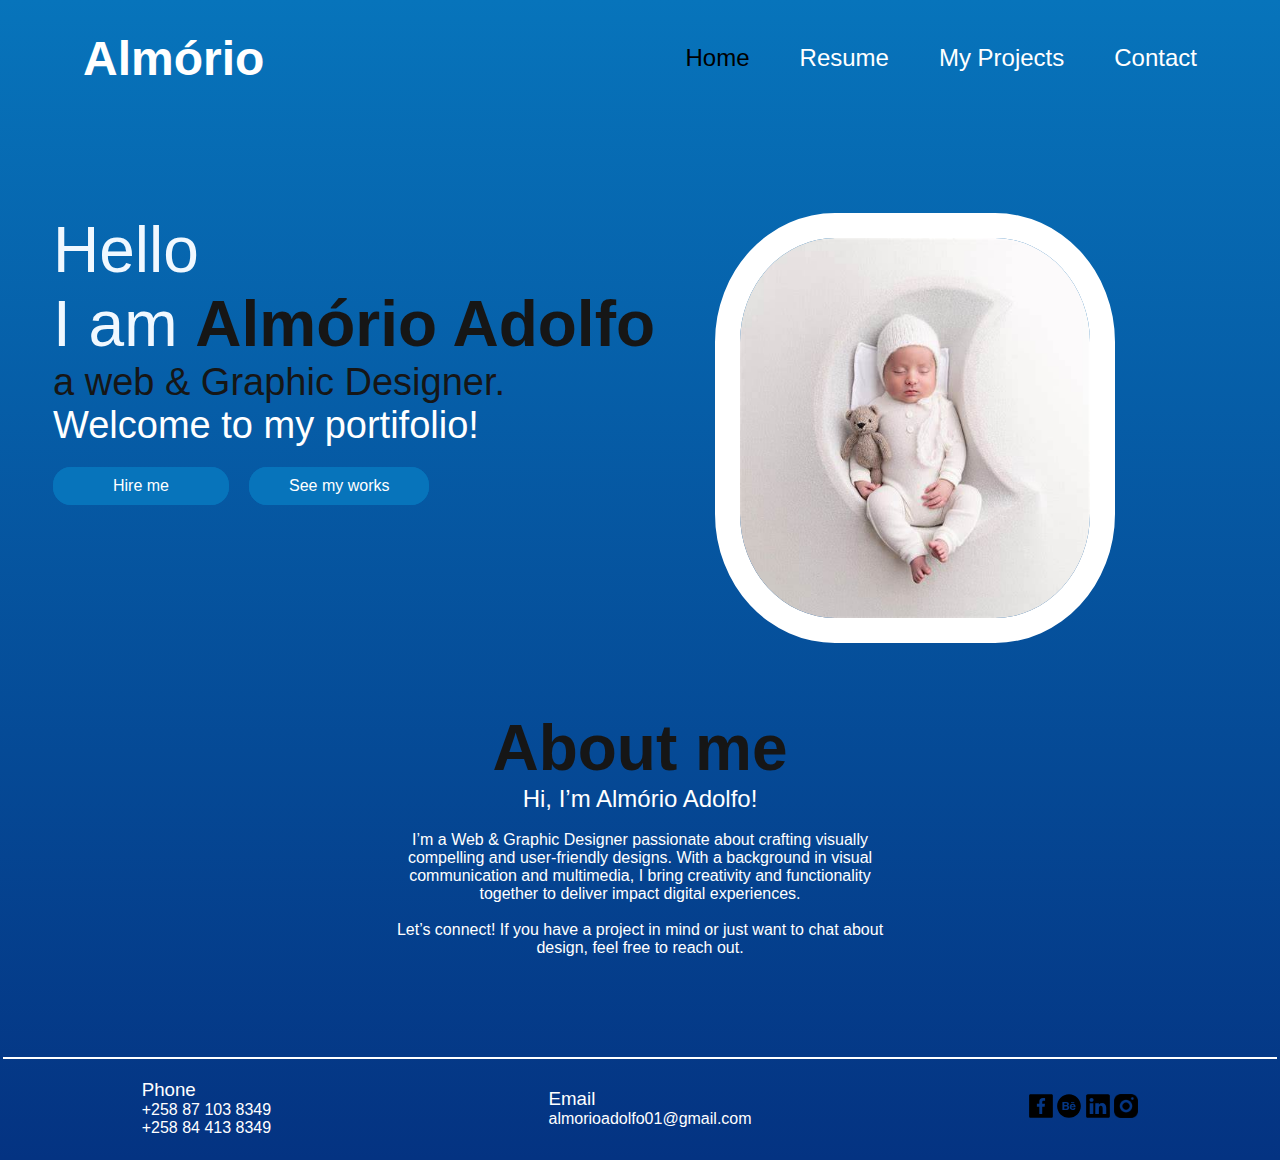
<file: Index.html>
<!DOCTYPE html>
<html lang="en">

<head>
  <meta charset="UTF-8">
  <meta name="viewport" content="width=device-width, initial-scale=1.0">
  <title>Index | Almório Adolfo</title>
  <link rel="stylesheet" href="assets/css/Index.css">

</head>

<body>
  <header>
    <section>
      <h1>Almório</h1>
    </section>
    <nav class="nav">
      <a href="Index.html" id="color1">Home</a>
      <a href="resume.html">Resume</a>
      <a href="myprojects.html">My Projects</a>
      <a href="contacts.html">Contact</a>
    </nav>
  </header>
  <main>

    <div>
      <img src="assets/img/OIP.jpg" alt=" Imagem Principal" height="600px">
    </div>

    <section>
      <h1 class="hello">Hello</h1>
      <article class="article">
        <h1 class="name"><strong><span>I am</span> <span> Almório Adolfo </span></strong></h1>
        <p id="p1">a web & Graphic Designer.</p>
        <p id="p2">Welcome to my portifolio!</p>
      </article>
    </section>
    <section>
      <nav class="Navi">
        <a href="contacts.html">Hire me</a>
        <a href="myprojects.html">See my works</a>

      </nav>
    </section>
    <br><br>
    <section class="About">

      <article id="Aboutme">
        <h1>About me</h1>
      </article>
      <h2>Hi, I’m Almório Adolfo!</h2> <br>
      <article>
        <p>I’m a Web & Graphic Designer passionate about crafting visually compelling and user-friendly designs.
          With a background in visual communication and multimedia, I bring creativity and functionality together
          to deliver impact digital experiences.
          <br><br>

          Let’s connect! If you have a project in mind or just want to chat about design, feel free to reach out.</p>
      </article>

    </section>

  </main>
  <footer class="footer">
    <div>
      <h3><strong>Phone</strong></h3>
      <p>+258 87 103 8349</p>
      <p>+258 84 413 8349</p>
    </div>
    <div>
      <h3>Email</h3>
      <p>almorioadolfo01@gmail.com</p>
    </div>

    <div class="icon">
      <a href="https://www.facebook.com/" target="_blank">
        <img src="assets/img/facebook-5213.svg" width="24px" height="24px" title="facebook" alt="facebook-logo"></a>
      <a href="https://www.behance.net/" target="_blank"><img src="./assets/img/behance-2161.svg" width="24px"
          height="24px" title=" behance" alt="behance logo"></a>
      <a href="https://www.linkedin.com/" target="_blank"><img src="./assets/img/black-linkedin-logo-15915.svg"
          width="24px" height="24px" title="Linhedin" alt="linkedin Logo"></a>
      <a href="https://instagram.com/" target="_blank"><img src="./assets/img/instagram-logo-3286.png" width="24px"
          height="24px" title="instagram" alt="instagram logo"></a>
    </div>

  </footer>
</body>

</html>
</file>
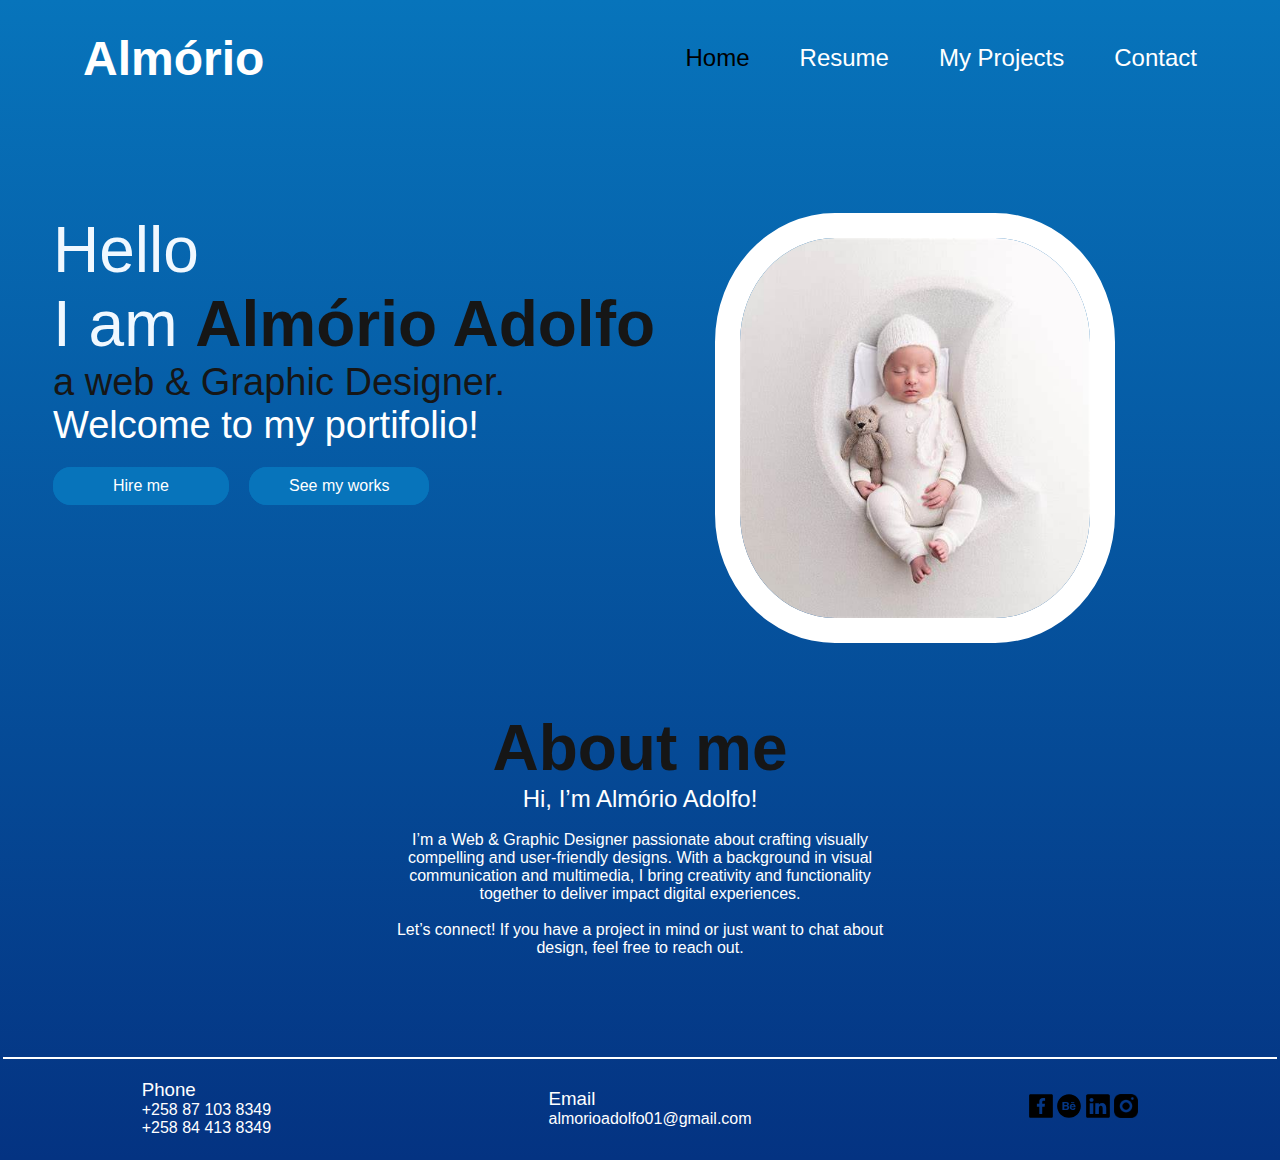
<file: index.html>
<!DOCTYPE html>
<html lang="en">

<head>
  <meta charset="UTF-8">
  <meta name="viewport" content="width=device-width, initial-scale=1.0">
  <title>index | Almório Adolfo</title>
  <link rel="stylesheet" href="assets/css/Index.css">

</head>

<body>
  <header>
    <section>
      <h1>Almório</h1>
    </section>
    <nav class="nav">
      <a href="index.html" id="color1">Home</a>
      <a href="resume.html">Resume</a>
      <a href="myprojects.html">My Projects</a>
      <a href="contacts.html">Contact</a>
    </nav>
  </header>
  <main>

    <div>
      <img src="assets/img/OIP.jpg" alt=" Imagem Principal" height="600px">
    </div>

    <section>
      <h1 class="hello">Hello</h1>
      <article class="article">
        <h1 class="name"><strong><span>I am</span> <span> Almório Adolfo </span></strong></h1>
        <p id="p1">a web & Graphic Designer.</p>
        <p id="p2">Welcome to my portifolio!</p>
      </article>
    </section>
    <section>
      <nav class="Navi">
        <a href="contacts.html">Hire me</a>
        <a href="myprojects.html">See my works</a>

      </nav>
    </section>
    <br><br>
    <section class="About">

      <article id="Aboutme">
        <h1>About me</h1>
      </article>
      <h2>Hi, I’m Almório Adolfo!</h2> <br>
      <article>
        <p>I’m a Web & Graphic Designer passionate about crafting visually compelling and user-friendly designs.
          With a background in visual communication and multimedia, I bring creativity and functionality together
          to deliver impact digital experiences.
          <br><br>

          Let’s connect! If you have a project in mind or just want to chat about design, feel free to reach out.</p>
      </article>

    </section>

  </main>
  <footer class="footer">
    <div>
      <h3><strong>Phone</strong></h3>
      <p>+258 87 103 8349</p>
      <p>+258 84 413 8349</p>
    </div>
    <div>
      <h3>Email</h3>
      <p>almorioadolfo01@gmail.com</p>
    </div>

    <div class="icon">
      <a href="https://www.facebook.com/" target="_blank">
        <img src="assets/img/facebook-5213.svg" width="24px" height="24px" title="facebook" alt="facebook-logo"></a>
      <a href="https://www.behance.net/" target="_blank"><img src="./assets/img/behance-2161.svg" width="24px"
          height="24px" title=" behance" alt="behance logo"></a>
      <a href="https://www.linkedin.com/" target="_blank"><img src="./assets/img/black-linkedin-logo-15915.svg"
          width="24px" height="24px" title="Linhedin" alt="linkedin Logo"></a>
      <a href="https://instagram.com/" target="_blank"><img src="./assets/img/instagram-logo-3286.png" width="24px"
          height="24px" title="instagram" alt="instagram logo"></a>
    </div>

  </footer>
</body>

</html>
</file>
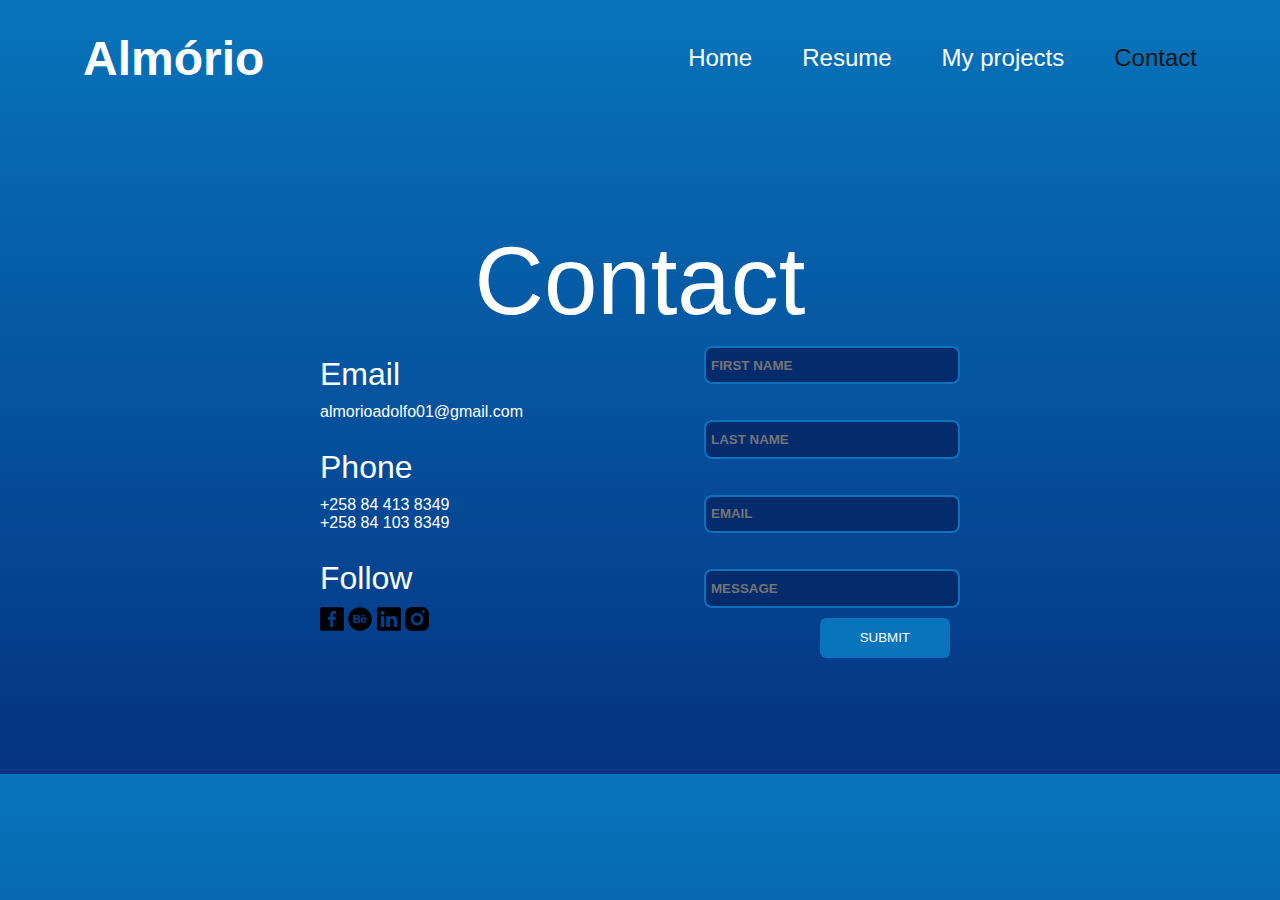
<file: contacts.html>
<!DOCTYPE html>
<html lang="en">

<head>
  <meta charset="UTF-8">
  <meta name="viewport" content="width=device-width, initial-scale=1.0">
  <title>contact | Almório Adolfo </title>
  <link rel="stylesheet" href="assets/css/contacts.css">

</head>

<body>
  <header>
    <section>
      <h1>Almório</h1>
    </section>
    <nav class="nav">
      <a href="Index.html">Home</a>
      <a href="resume.html">Resume</a>
      <a href="myprojects.html">My projects</a>
      <a href="contacts.html" class="color1">Contact</a>
    </nav>
  </header>

  <main>
    <article class="contact">
      <h1>Contact</h1>
    </article>
    <section class="base">

      <section class="gmail">

        <h1>Email</h1>
        <p>almorioadolfo01@gmail.com</p>
        <br>
        <h1>Phone</h1>
        <p>+258 84 413 8349</p>
        <p>+258 84 103 8349</p>
        <br>
        <h1>Follow</h1>
        <div>
          <div>
            <a href="https://www.facebook.com/" target="_blank">
              <img src="assets/img/facebook-5213.svg" width="24px" height="24px" title="facebook"
                alt="facebook-logo"></a>
            <a href="https://www.behance.net/" target="_blank"><img src="./assets/img/behance-2161.svg" width="24px"
                height="24px" title=" behance" alt="behance logo"></a>
            <a href="https://www.linkedin.com/" target="_blank"><img src="./assets/img/black-linkedin-logo-15915.svg"
                width="24px" height="24px" title="Linhedin" alt="linkedin Logo"></a>
            <a href="https://instagram.com/" target="_blank"><img src="./assets/img/instagram-logo-3286.png"
                width="24px" height="24px" title="instagram" alt="instagram logo"></a>
          </div>

        </div>
      </section>
      <section class="form1">

        <form>
          <section>
            <label for=" first name"> </label>
            <input type="text" required placeholder="FIRST NAME" class="Name">
          </section>
          <br>
          <br>
          <section>
            <label for="last name"></label> <input type="text" required placeholder="LAST NAME" class="Name">
          </section>
          <br>
          <br>
          <section>
            <label for="Email"></label>
            <input type="text" required placeholder="EMAIL" class="Name">

          </section>
          <br>
          <br>
          <section>
            <label for="Message"></label>
            <input type="text" required placeholder="MESSAGE" class="Name">
          </section>

          <section class="bttr">
            <button type="submit" class="Btt">SUBMIT</button>
          </section>

        </form>

      </section>
    </section>


  </main>


  </footer>
</body>

</html>
</file>
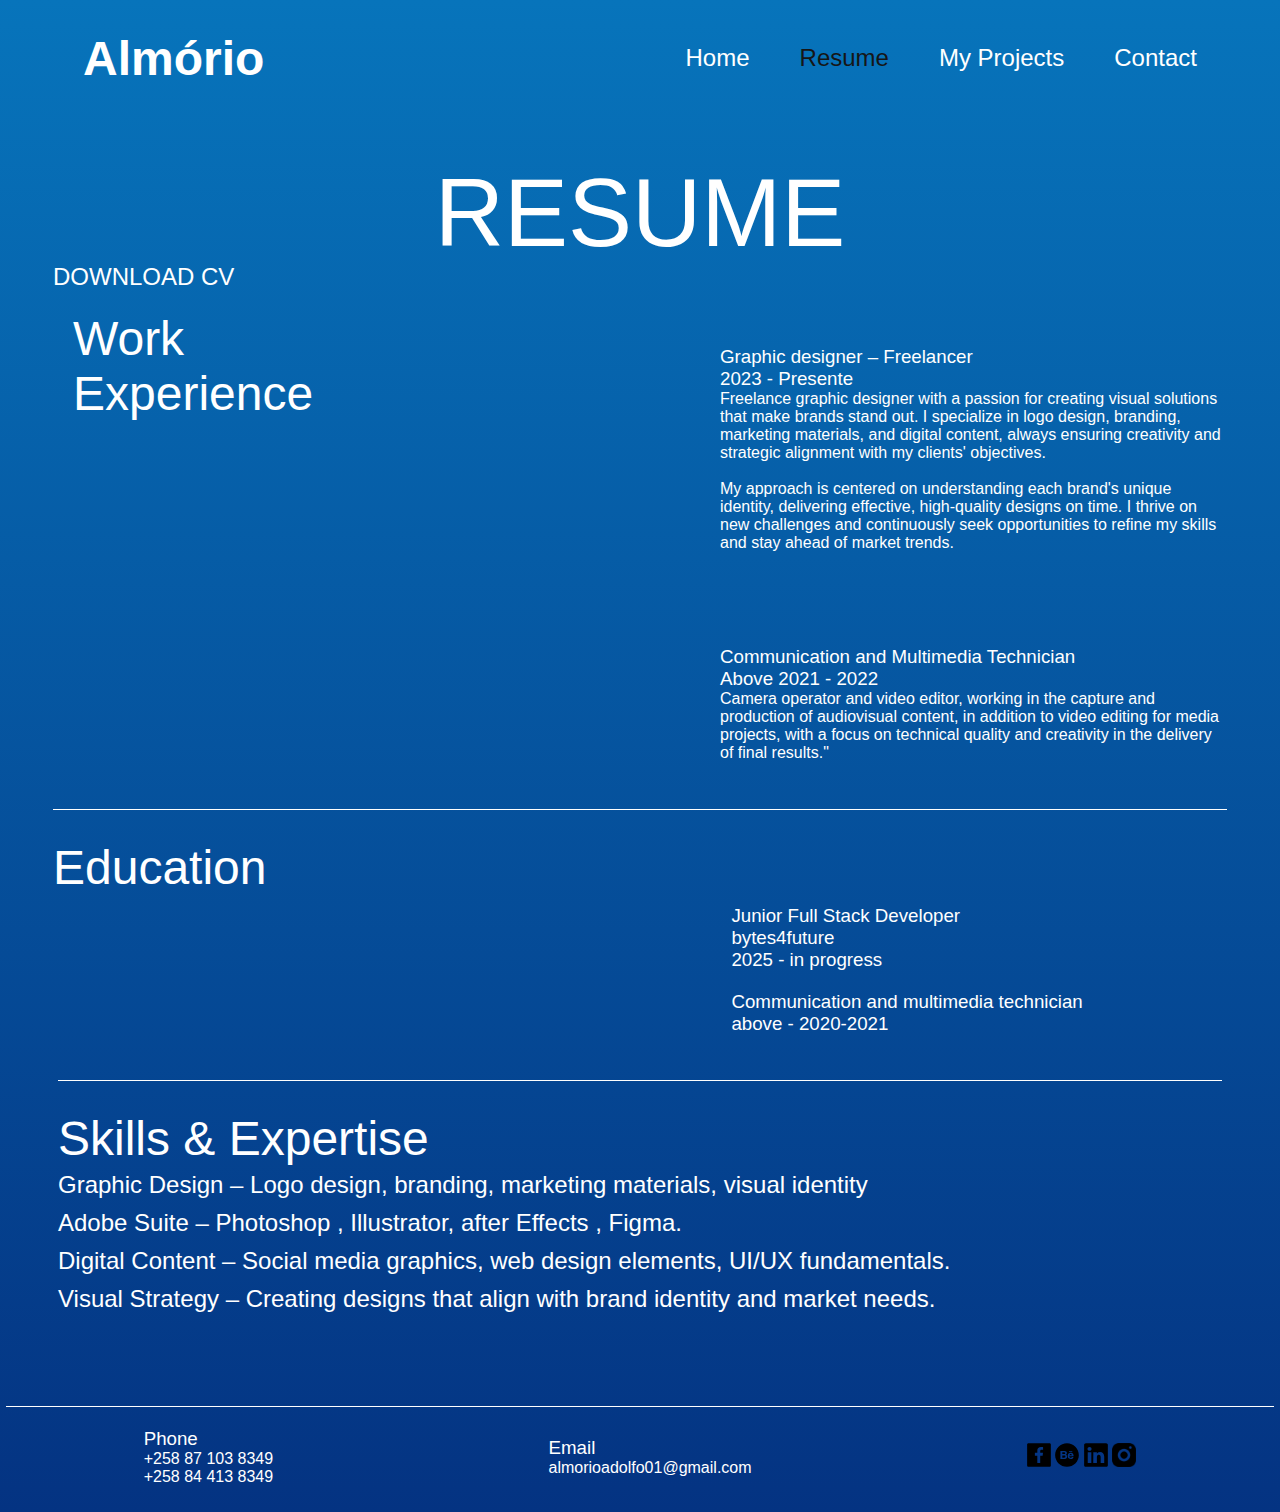
<file: resume.html>
<!DOCTYPE html>
<html lang="en">

<head>
  <meta charset="UTF-8">
  <meta name="viewport" content="width=device-width, initial-scale=1.0">
  <title>resume | Almório Adolfo</title>
  <link rel="stylesheet" href="assets/css/resume.css">

</head>

<body>
  <header>
    <section>
      <h1>Almório</h1>
    </section>
    <nav>
      <a href="Index.html">Home</a>
      <a href="resume.html" class="color1">Resume</a>
      <a href="myprojects.html">My Projects</a>
      <a href="contacts.html">Contact</a>
    </nav>
  </header>
  <main>
    <section>
      <article class="h29">
        <h1>RESUME</h1>
      </article>
      <section>
        <nav class="nav">
          <a href="link">DOWNLOAD CV</a>
        </nav>
      </section>
      <article class="work">
        <H2>Work <br> Experience</H2>
      </article>
      <article class="article">
        <article>
          <h3>Graphic designer – Freelancer
            <br>


            2023 - Presente</h3>
        </article>
        <p>Freelance graphic designer with a passion for creating visual solutions that make brands stand out. I
          specialize in logo design, branding, marketing materials, and digital content, always ensuring creativity and
          strategic alignment with my clients' objectives.
          <br><br>

          My approach is centered on understanding each brand's unique identity, delivering effective, high-quality
          designs on time. I thrive on new challenges and continuously seek opportunities to refine my skills and stay
          ahead of market trends.</p>
      </article>


    </section>
    <section>
      <article class="above">
        <h3>Communication and Multimedia Technician
          <br>
          Above
          2021 - 2022</h3>

        <p>Camera operator and video editor, working in
          the capture and production of audiovisual content,
          in addition to video editing for media projects,
          with a focus on technical quality and creativity
          in the delivery of final results."</p>
      </article>
    </section>
    <br>

    <section class="Education">
      <article>
        <h1>Education</h1>
      </article>
      <article>
        <h3>
          Junior Full Stack Developer<br>
          bytes4future<br>
          2025 - in progress </h3>
        <h3>Communication and multimedia technician <br> above - 2020-2021</h3>
      </article>
    </section>
    <section class="skills">
      <h1>Skills & Expertise</h1>
      <div>
        <p><strong>Graphic Design </strong> – Logo design, branding, marketing materials, visual identity</p>
        <p><strong>Adobe Suite</strong> – Photoshop , Illustrator, after Effects , Figma.</p>
        <p><strong>Digital Content</strong> – Social media graphics, web design elements, UI/UX fundamentals.</p>
        <p><strong>Visual Strategy</strong> – Creating designs that align with brand identity and market needs.</p>

      </div>
    </section>
  </main>
  <footer class="footer">
    <div>
      <h3>Phone</h3>
      <p>+258 87 103 8349</p>
      <p>+258 84 413 8349</p>
    </div>
    <div>
      <h3>Email</h3>
      <p>almorioadolfo01@gmail.com</p>
    </div>

    <div class="icon">
      <a href="https://www.facebook.com/" target="_blank">
        <img src="assets/img/facebook-5213.svg" width="24px" height="24px" title="facebook" alt="facebook-logo"></a>
      <a href="https://www.behance.net/" target="_blank"><img src="./assets/img/behance-2161.svg" width="24px"
          height="24px" title=" behance" alt="behance logo"></a>
      <a href="https://www.linkedin.com/" target="_blank"><img src="./assets/img/black-linkedin-logo-15915.svg"
          width="24px" height="24px" title="Linhedin" alt="linkedin Logo"></a>
      <a href="https://instagram.com/" target="_blank"><img src="./assets/img/instagram-logo-3286.png" width="24px"
          height="24px" title="instagram" alt="instagram logo"></a>
    </div>


  </footer>

</body>

</html>
</file>
<file: assets/css/resume.css>
/* Importa variaveis CSS de um arquivo externo*/

@import url(variaveis.css);
* {
  margin: 0;
  padding: 0;
  box-sizing: border-box;
  text-decoration: none;
  font-weight: var(--font-weight);
  font-family: var(--font-family);
  font-style: var(--font-style);
  color: var(--color-text);
}

/* Estrotura principal*/

body {
  display: flex;
  flex-wrap: wrap;
  margin: 3px;
  flex: 1 1 100%;
  background: var(--Bg-color)
}
header {
  display: flex;
  flex: 1 1 100%;
  height: 110px;
  padding: 0px 80px;
  justify-content: space-between;
  align-items: center;
 
}
/*Titulo principal no header */
header > section > h1 {
  font-size: 3rem;
  font-weight: bold;
  font-family: sans-serif;
  color: #ffffff;
  
}

/*Estelização na barra de  navegação*/

nav {
  display: flex;
  gap: 50px;
  font-size: 24px;
  
}

/*Efeito hover nos links de navegação*/

header nav a {
  display: inline-block;
  position: relative;
  font-weight: 200;


}
.nav a::before,
.nav a::after{
   content: "";
   position: absolute;
   width: 0%;
   height: 100%;
   left: 0;
   z-index: -1;

}
.nav a::before{
   bottom: 1;
   border-bottom: 3px solid #161616;
   border-radius: 2px;
   transition: .2s linear;

}
.nav a::after{
    top: 0;
    background: none;
    transition: .2s linear;


}
/* Efeito sublinhado animado */
.nav a:hover::before,
.nav a:hover::after{
   width: 100%;
}
.color1{
    color: #161616;
 }
main{
    display: flex;
    flex: 1 1 100%;
    padding: 50px 50px ;
    flex-direction: column;

}

.h29{
    justify-content: center;
    display: flex;
    align-items: center;
    padding: 5px;
    height: 100px;
    font-size: 48px;
    color: white;
  
}
.work h2{
    color: #fff;
    font-size: 48px;
    font-weight: 200;
}



nav {
    display: flex;
    gap: 50px;
    font-size: 24px;
    
  }
  nav a {
   display: flex;
   justify-content: end;
  }
  .nav a::before,
  .nav a::after{
     content: "";
     position: absolute;
     width: 0%;
     height: 100%;
     left: 0;
     z-index: -1;
  
  }
  .nav a::before{
     bottom: 1;
     border-bottom: 3px solid #161616;
     border-radius: 2px;
     transition: .2s linear;
  
  }
  .nav a::after{
      top: 0;
      background: none;
      transition: .2s linear;
  
  
  }
  
  /* enfeito ao passar o mause*/

  .nav a:hover::before,
  .nav a:hover::after{
     width: 100%;
  }

    

main > section h2{
    padding: 20px;
    width: 40vw;
    font-size: 48px;
    
} /* Artigos */ 
.article {
    display: flex;
    height: 200px;
    width: 40vw;
    float: right;
    position: relative;
    top: -100px;
    padding: 5px;
    flex-direction: column;
    color: white;
   
}

.above {
   
    display: flex;
    height: 150px;
    width: 40vw;
    padding: 5px;
    float: right;
    flex-direction: column;
    color: white;
}



.Education article h1  {
    padding: 30px 0  0  0 ;
    display: flex;
    align-items: center;
    position: relative;
    font-size: 48px;
    font-weight: 200;
    border-top: 1px  solid white;
      
}
.Education article h3 {
    display: flex;
    padding: 10px 0px;
    width: 40vw;
    position: relative;
    left: 53vw;
}

.skills {
    padding: 30px 0;
    align-items: center;
    position: relative;
    margin: 5px;
    
      
}
.skills h1{
    padding: 30px 0  0  0 ;
    display: flex;
    align-items: center;
    position: relative;
    font-size: 48px;
    font-weight: 200;
    border-top: 1px  solid white;
}
.skills div p {
    padding: 5px 0;
    font-size: 24px;
}
footer{
    margin: 3px;
    display: flex;
    flex: 1 1 100%;
    flex-direction: row;
    align-items: center ;
    height: 100px;
    justify-content: space-around;
    color: white;
    border-top: 1px  solid white;
}
</file>
<file: assets/css/Index.css>
/* Importa variaveis CSS de um arquivo externo*/


@import url(variaveis.css);

/* Reset básico para remover margens,paddingf padrão e difinir boxel-model*/

* {
  margin: 0;
  padding: 0;
  box-sizing: border-box;
  text-decoration: none;
  font-weight: var(--font-weight);
  font-family: var(--font-family);
  font-style: var(--font-style);
  color: var(--color-text);
}
/* Estrotura principal*/
body {
  display: flex;
  flex-wrap: wrap;
  margin: 3px;
  flex: 1 1 100%; /* Ocupa 100% do espaço disponivel*/
  background: var(--Bg-color)

}
 /* header/navegação*/
header {
  display: flex;
  flex: 1 1 100%;
  height: 110px;
  padding: 0px 80px;
  justify-content: space-between;
  align-items: center;
 
}
/*Titulo principal no header */

header > section > h1 {
  font-size: 3rem;
  font-weight: bold;
  font-family: var(--font-family);
  color: var(--color-text);
  
}

/*Estelização na barra de  navegação*/

nav {
  display: flex;
  gap: 50px;
  font-size: 24px;
  
}
/*Efeito hover nos links de navegação*/
header nav a {
  display: inline-block;
  position: relative;
}
/* Efeito sublinhado animado*/
.nav a::before,
.nav a::after{
   content: "";
   position: absolute;
   width: 0%;
   height: 100%;
   left: 0;
   z-index: -1;

}
.nav a::before{
   bottom: 1;
   border-bottom: 3px solid #161616;
   border-radius: 2px;
   transition: .2s linear;

}
.nav a::after{
    top: 0;
    background: none;
    transition: .2s linear;


}
.nav a:hover::before,
.nav a:hover::after{
   width: 100%;
}

#color1 {
  color: #000000;
}


/*Conteudo principal (main) */


main {
  display: flex;
  flex: 1 1 100%;
  padding: 100px 50px;
  flex-direction: column;
}
/*Estilo de imagens de perfil*/

main img {
  border-radius: 30%;
  border: 25px solid rgb(255, 255, 255);
  width: 400px;
  height: 430px;
  margin-right: 15px;
  position: absolute;
  right: 150px;
}

/*titulos e textos principais*/

main > section h1:first-child {
  font-size: 64px;
  color: aliceblue;
  font-weight: 200;
}

/*cores especificas para spans*/

main span:first-child {
  color: aliceblue;
}

main span:last-child {
  color: var(--color-text2);
  font-family: var(--font-family);
  font-weight: bold;
}
.article {
  font-size: 38px;
}

#p1 {
  color: var(--color-text2);
}

/*botõos de  Navegação */


main nav{
  display: flex;
  gap: 50px;
  margin: 20px 0;
  font-size: 16px;
 
}
/*estilo do primeiro botão (efeito fr brilho) */
.Navi a:first-child {
  padding: 10px 60px;
  border: none;
  outline: none;
  background-color: #0774bb;
  cursor: pointer;
  position: relative;
  z-index: 0;
  border-radius: var(--border-radius);
}


/* Efeitos hover / active complexos //*/

.Navi a:first-child::after {
  content: "";
  z-index: -1;
  position: absolute;
  width: 100%;
  height: 100%;
  background-color: #0774bb;
  left: 0;
  top: 0;
  border-radius: var(--border-radius);
}

.Navi a:first-child::before {
  content: "";
  background: #d8d8d8;
  position: absolute;
  top: -2px;
  left: -2px;
  background-size: 600%;
  z-index: -1;
  width: calc(100% + 4px);
  height: calc(100% + 4px);
  filter: blur(8px);
  transition: opacity 0.5s ease-in-out;
  border-radius: var(--border-radius);
  opacity: 0;
}

@keyframes glowing {
  0% {
    background-position: 0 0;
  }
  50% {
    background-position: 400% 0;
  }
  100% {
    background-position: 0 0;
  }
}

.Navi a:first-child:hover::before {
  opacity: 1;
}

.Navi a:first-child:active::after {
  background: transparent;
}


.Navi a:last-child {
  padding: 10px 40px;
  border: none;
  outline: none;
  background-color: #0774bb;
  cursor: pointer;
  position: relative;
  left: -30px;
  z-index: 0;
  border-radius: var(--border-radius);
}
.Navi a:last-child::after {
  content: "";
  z-index: -1;
  position: absolute;
  width: 100%;
  height: 100%;
  background-color: #0774bb;
  left: 0;
  top: 0;
  border-radius: var(--border-radius);
}
.Navi a:last-child::before {
  content: "";
  background: #ffffff;
  position: absolute;
  top: -2px;
  left: -2px;
  background-size: 600%;
  z-index: -1;
  width: calc(100% + 4px);
  height: calc(100% + 4px);
  filter: blur(8px);
  transition: opacity 0.5s ease-in-out;
  border-radius: var(--border-radius);
  opacity: 0;
}
@keyframes glowing {
  0% {
    background-position: 0 0;
  }
  50% {
    background-position: 400% 0;
  }
  100% {
    background-position: 0 0;
  }
}

.Navi a:last-child:hover::before {
  opacity: 1;
}
.Navi a:last-child:active::after {
  background: transparent;
}
.Navi a:last-child:active {
  color: #161616;
  font-weight: bold;
}
/* About me  */
.About {
  display: flex;
  flex-direction: column;
  align-items: center;
  margin-top: 150px;
  color: var(--color-text);
}
#Aboutme h1{
  font-family: var(--font-family);
  font-weight: bold;
  color: var(--color-text2);
}



.About > article {
  display: flex;
  text-align: center;
  width: 40vw;
  color: #ffffff;
  justify-content: center;
}
/* footer */
footer {
  
  display: flex;
  flex: 1 1 100%;
  flex-direction: row;
  align-items: center;
  height: 100px;
  width: 100vh;
  justify-content: space-around;
  border-top: 2px  solid white  ;
  color: white;
  
}
</file>
<file: assets/css/contacts.css>
/* Importa variaveis CSS de um arquivo externo*/

@import url(variaveis.css);
/* Reset básico para remover margens,paddingf padrão e difinir boxel-model*/

* {
  margin: 0;
  padding: 0;
  box-sizing: border-box;
  text-decoration: none;
  font-weight: var(--font-weight);
  font-family: var(--font-family);
  font-style: var(--font-style);
  color: var(--color-text);
}
/* Estrotura principal*/

body {
  display: flex;
  flex-wrap: wrap;
  margin: 3px;
  flex: 1 1 100%; /* Ocupa 100% do espaço disponivel*/
  background: var(--Bg-color)
}

 /* header/navegação*/ 

header {
  display: flex;
  flex: 1 1 100%;
  height: 110px;
  padding: 0px 80px;
  justify-content: space-between;
  align-items: center;
 
}
/*Titulo principal no header */

header > section > h1 {
  font-size: 3rem;
  font-weight: bold;
  font-family: sans-serif;
  color: #ffffff;
  
}

/*Estelização na barra de  navegação*/

nav {
  display: flex;
  gap: 50px;
  font-size: 24px;
  
}
/*Efeito hover nos links de navegação*/

header nav a {
  display: inline-block;
  position: relative;
  font-weight: 200;


}


/* Efeito sublinhado animado*/

.nav a::before,
.nav a::after{
   content: "";
   position: absolute;
   width: 0%;
   height: 100%;
   left: 0;
   z-index: -1;

}
.nav a::before{
   bottom: 1;
   border-bottom: 3px solid #161616;
   border-radius: 2px;
   transition: .2s linear;

}
.nav a::after{
    top: 0;
    background: none;
    transition: .2s linear;


}
.nav a:hover::before,
.nav a:hover::after{
   width: 100%;
}

.color1{
    color: #161616;
 }
main {
    display: flex;
    margin: 3px;
    flex: 1 1 100%;
    padding: 100px 50px;
    flex-direction: column;
   
   
}

/* base (alinhamento central) */
.base{
    display: flex;
    justify-content: center;
}
/* formulario de contato */

.contact{
    color: #ffffff;
    display: flex;
    font-size: 3rem; 
    padding: 10px;
    text-align: center;
    justify-content: center;
   

}
.gmail{
   
    display: flex;
    flex-direction: column;
    width: 20vw;
 
   
}
.gmail h1{
    font-size: 2rem;
    margin: 10px 0;
}
/* Container do campo email */
.form1{
    display: flex;
    justify-content: end;
    width: 30vw;
    color: aliceblue;
    

}
/**Campo de nome*/


.Name{
    display: flex;
    border: 2px solid #0774BB;
    background-color: #042B6B;
    font-family: Arial, Helvetica, sans-serif;
    width: 20vw;
    height: 3vw;
    border-radius: 8px;
    padding: 5px;
    font-weight: bold;
    text-decoration: overline;
   
    
}

.Btt{
    /* botões (estilos e efeitos)**/

    display: flex;
    padding: 0.8rem 2.5rem;
    min-width: 120px;
    border: none;
    outline: none;
    background-color:  #0774BB;
    cursor: pointer;
    position: relative;
    left: 0;
    z-index: 0;
    border-radius: 12px;
}

  /*campo de fundo do botão */

.Btt::after {
  
        content: "";
        z-index: -1;
        position: absolute;
        width: 100%;
        height: 100%;
        background-color: #0774BB;
        left: 0;
        top: 0;
        border-radius: 6px;
}

.Btt::before {
        content: "";
        background:  #0774BB;
        border:2px solid #0774BB ; 
        position: absolute;
        top: -2px;
        left: -2px;
        background-size: 600%;
        z-index: -1;
        width: calc(100% + 4px);
        height: calc(100% + 4px);
        filter: blur(8px);
        border-radius: 10px;
        opacity: 0;
}

/* Animação  do brilho */


@keyframes glowing {
        0% {background-position: 0 0;}
        50% {background-position: 400% 0;}
        100% {background-position: 0 0;}
 }
 .Btt:hover::before{
    opacity: 1;
 }
 .Btt:active::after{
    background: transparent;

 }
 .Btt:active {
    color: #161616;
    font-weight: bold;

 }

 /*Alnhamento dos botões*/

.bttr{

    display: flex;
    padding: 10px;
    justify-content: end;
    
}

/** footer */
footer{
    
    display: flex;
    flex: 1 1 100%;
    flex-direction: row;
    align-items: center ;
    height: 100px;
    justify-content: space-around;
   
   
}
</file>
